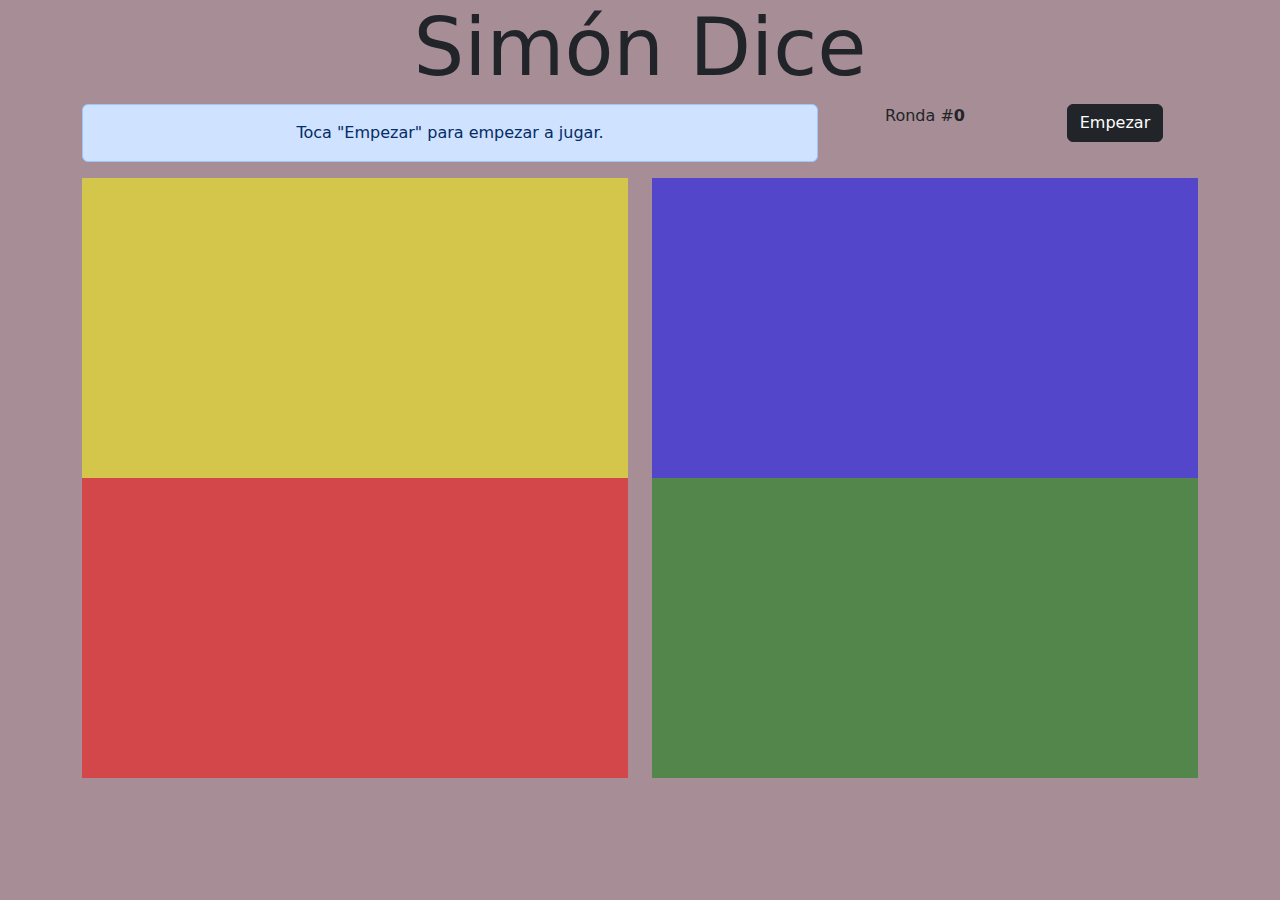
<file: simon-dice/index.html>
<!DOCTYPE html>
<html>

<head>
    <meta charset='utf-8'>
    <meta http-equiv='X-UA-Compatible' content='IE=edge'>
    <title>Simón Dice</title>
    <meta name='viewport' content='width=device-width, initial-scale=1'>
    <link href="https://cdn.jsdelivr.net/npm/bootstrap@5.3.3/dist/css/bootstrap.min.css" rel="stylesheet"
        integrity="sha384-QWTKZyjpPEjISv5WaRU9OFeRpok6YctnYmDr5pNlyT2bRjXh0JMhjY6hW+ALEwIH" crossorigin="anonymous">
    <link rel='stylesheet' type='text/css' media='screen' href='main.css'>
</head>

<h1 class="display-1">
    <div class="text-center"> 
        Simón Dice
    </div>
</h1>

<body>
    <div class="container text-center">
        <div class="row">
            <div class="col-sm-8">
                <div class="alert alert-primary" role="alert" id="estado">
                    Toca "Empezar" para empezar a jugar.
                </div>
            </div>
            <div class=" col-sm-2">
                <div>Ronda #<strong id="ronda">0</strong></div>
            </div>
            <div class="col-sm-2">
                <button type="button" class="btn btn-dark" id="boton-empezar">Empezar</button>
            </div>
        </div>
    </div>

    <div class="container">
        <div class="row">
            <div class="col-sm">
                <div id="cuadro-1" class="cuadro"></div>
            </div>
            <div class="col-sm">
                <div id="cuadro-2" class="cuadro"></div>
            </div>
        </div>
        <div class="row">
            <div class="col-sm">
                <div id="cuadro-3" class="cuadro"></div>
            </div>
            <div class="col-sm">
                <div id="cuadro-4" class="cuadro"></div>
            </div>
        </div>

        <script src='main.js'></script>
</body>
</html>
</file>
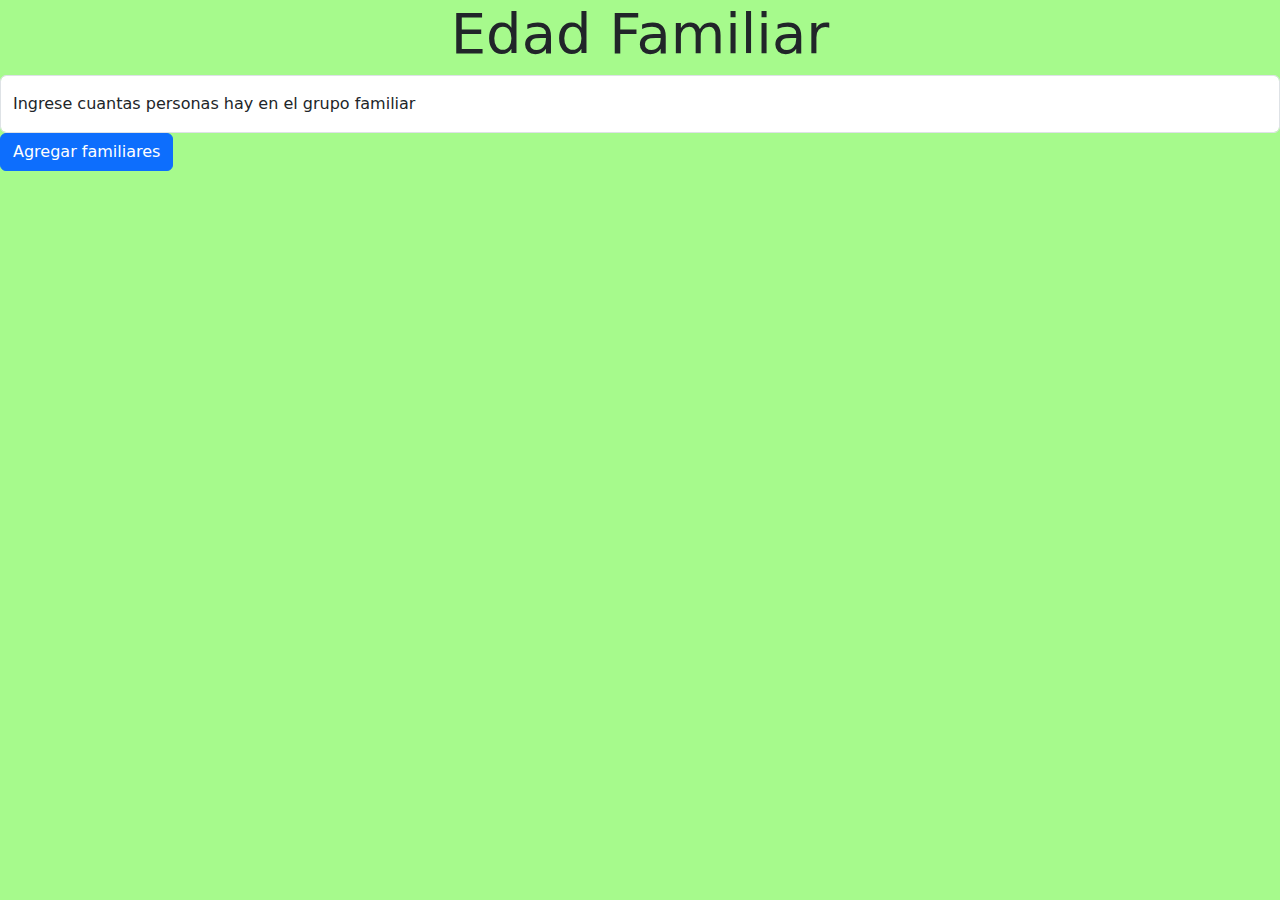
<file: tarea-clase-6/Tarea 1/index.html>
<!DOCTYPE html>
<html>

<head>
    <meta charset='utf-8'>
    <meta http-equiv='X-UA-Compatible' content='IE=edge'>
    <title>Clase 6 - Tarea 1</title>
    <meta name='viewport' content='width=device-width, initial-scale=1'>
    <link href="https://cdn.jsdelivr.net/npm/bootstrap@5.3.3/dist/css/bootstrap.min.css" rel="stylesheet"
        integrity="sha384-QWTKZyjpPEjISv5WaRU9OFeRpok6YctnYmDr5pNlyT2bRjXh0JMhjY6hW+ALEwIH" crossorigin="anonymous">
    <link rel='stylesheet' type='text/css' media='screen' href='main.css'>
</head>

<h4 class="display-4">
    <div class="text-center">
        Edad Familiar
    </div>
</h4>

<body>
    <form>
        <div class="form-floating">
            <input type="number" class="form-control" id="number-of-family-members" placeholder=" " />
            <div id="number-of-family-members-input-feedback" class="invalid-feedback">
            </div>
            <label for="number-of-family-members">Ingrese cuantas personas hay en el grupo familiar</label>
            <button type="button" id="add-family-members" class="btn btn-primary">Agregar familiares</button>
        </div>

        <div id="family-members" class="row row-cols-auto">
        </div>

        <div id="calculate-reset-buttons" class="oculto">
            <button type="submit" id="calculate-button" class="btn btn-primary">Calcular</button>
            <button type="reset" id="reset-button" class="btn btn-primary">Reiniciar</button>
        </div>

    </form>

    <p id="results" class="oculto">
        La edad de la perona mayor es: <em id="age-oldest-family-member"></em> <br>
        La edad de la persona menor es: <em id="age-youngest-family-member"></em> <br>
        La edad promedio de la familia es: <em id="average-family-age"></em> <br>
    </p>

    <script src="tarea1.js"></script>
    <script src="pruebas.js"></script>
</body>

</html>
</file>
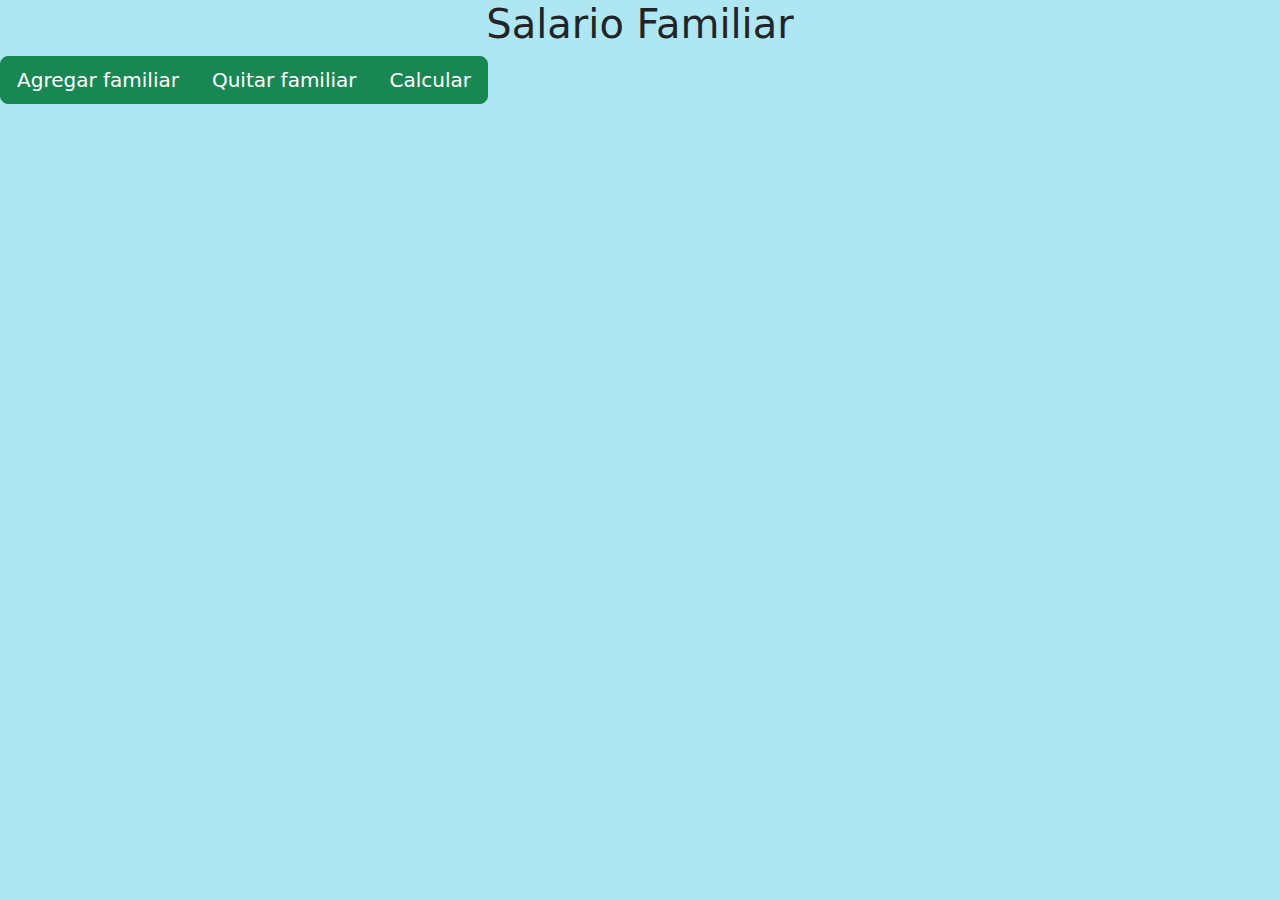
<file: tarea-clase-6/Tarea 2/index.html>
<!DOCTYPE html>
<html>

<head>
    <meta charset='utf-8'>
    <meta http-equiv='X-UA-Compatible' content='IE=edge'>
    <title>Clase 6 - Tarea 2</title>
    <meta name='viewport' content='width=device-width, initial-scale=1'>
    <link href="https://cdn.jsdelivr.net/npm/bootstrap@5.3.3/dist/css/bootstrap.min.css" rel="stylesheet"
        integrity="sha384-QWTKZyjpPEjISv5WaRU9OFeRpok6YctnYmDr5pNlyT2bRjXh0JMhjY6hW+ALEwIH" crossorigin="anonymous">
    <link rel='stylesheet' type='text/css' media='screen' href='main.css'>
</head>

<h1 class="h1">
    <div class="text-center">
        Salario Familiar
    </div>
</h1>

<body>
    <form>
        <div class="btn-group">
            <button class="btn btn-success btn-lg" type="button" id="add-familiar">Agregar familiar</button>
            <button class="btn btn-success btn-lg" type="button" id="remove-familiar">Quitar familiar</button>
            <button class="btn btn-success btn-lg" type="submit" id="calculate-button">Calcular</button>
        </div>
    </form>

    <p id="results" class="oculto">
        El mayor salario anual es: <strong id="highest-annual-salary"></strong> <br>
        El menor salario anual es: <strong id="lowest-annual-salary"></strong> <br>
        El salario anual promedio es: <strong id="average-annual-salary"></strong> <br>
        El salario mensual promedio es: <strong id="average-mensual-salary"></strong> <br>
    </p>
    <script src='tarea2.js'></script>
    <script src="pruebas2.js"></script>
</body>

</html>
</file>
<file: simon-dice/main.css>
#cuadro-1 {
    background-color: yellow;
}

#cuadro-2 {
    background-color: blue;
}

#cuadro-3 {
    background-color: red;
}

#cuadro-4 {
    background-color: green;
}

.cuadro {
    width: 100%;
    height: 300px;
    opacity: 0.5;
    transition: opacity 500ms;
}

body{
    background-color: rgb(167, 141, 149);
}
</file>
<file: tarea-clase-6/Tarea 1/main.css>
.oculto{
    display: none;
}

body {
    background-color: rgb(166, 250, 140);
}
</file>
<file: tarea-clase-6/Tarea 2/main.css>
.error {
    border: 2px solid red;
}

.oculto {
    display: none;
}

body {
    background-color: rgb(174, 231, 241);
}
</file>
